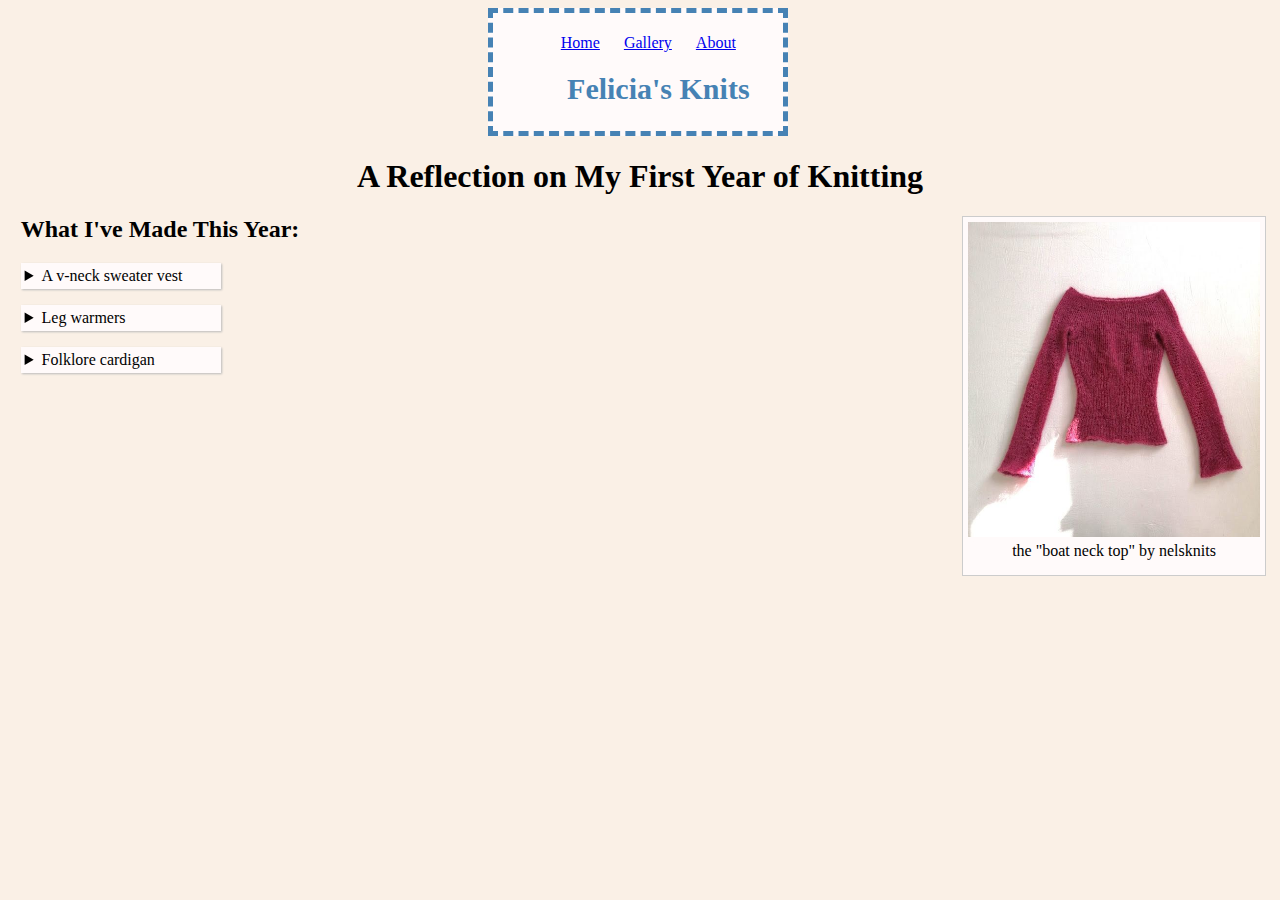
<file: about.html>
<!DOCTYPE html>
<html lang="en">
<head>
    <meta charset="UTF-8">
    <meta name="viewport" content="width=device-width, initial-scale=1.0">
    <title>About | Felicia Cheng</title>
    <link rel="stylesheet" href="css/style.css">
    <style>
        details > summary {
          padding: 4px;
          width: 200px;
          background-color: snow;
          border: none;
          box-shadow: 1px 1px 2px #bbbbbb;
          cursor: pointer;
          margin-left: 1%;
        }
        
        details > p {
          width: 820px;
          background-color: snow;
          padding: 4px;
          margin: 0;
          box-shadow: 1px 1px 2px #bbbbbb;
          margin-left:1%;
        }
        </style>    
</head>
<body style="background-color: linen;">
    <div class="container">
        <ul class="nav">
            <li><a href="index.html">Home</a></li>
            <li><a href="gallery.html">Gallery</a></li>
            <li><a href="about.html">About</a></li>
            <h1 style="color:steelblue; font-size: 30px; text-align: center;">Felicia's Knits</h1>
        </ul>
    </div>
    <h1 style="text-align:center;">A Reflection on My First Year of Knitting</h1>
    <div class="responsive">
        <div class="gallery">
          <a target="_blank" href="images/boatnecktopnelsknits.jpg">
            <img src="images/boatnecktopnelsknits.jpg" alt="Cinque Terre">
          </a>
          <div class="desc">the "boat neck top" by nelsknits</div>
        </div>
      </div>
    
    <h2 style="margin-left:1%;">What I've Made This Year:</h2>
    
    <details>
        <summary>A v-neck sweater vest</summary>
        <p style="font-style: italic;">This was NOT it. It fit very baggy and not in a good way... it was a trash bag silhouette. It was my first experience knitting ever, so it holds a special place in my heart. For some reason my tension was so good? I was onto something that I'm no longer on. I love the yarn though, so I'm planning on scrapping it to make the Boat Neck Top by nelsknits. This might take a while because I'm currently taking a break from knitting, the folklore cardigan drained me.</p>
      </details>
      <p></p>
      <details>
        <summary>Leg warmers</summary>
        <p style="font-style: italic;">Why??? Why did I make these? I used this black and grey yarn from the Makerspace and knitted two small tubes. Firstly, I rarely wear skirts/dresses. Secondly, the legwarmers didn't keep my legs warm! They are now lying forgotten in the back of a cabinet. Thin, poorly seamed tubes of knit. I can't express my disgust and hatred for them enough.</p>
      </details>
      <p></p>
      <details>
        <summary>Folklore cardigan</summary>
        <p style="font-style: italic;">THIS WAS IT! I spent the majority of 2023 working on this cardigan and it is so beautiful! The cables, the moss stitch, the ribbing with black stripes! Chef's kiss! I am not exactly a Swiftie, but the design of her cardigan is pretty cool. TO THE TAYLOR FANS READING THIS, there is a <a href="https://www.youtube.com/watch?v=Mdmhiv7O5m8" target="_blank">video</a> on her that you should watch. It's highly interesting and enlightening! Neocapitalism! Poptism vs. Rockism! The Beatles! This is my favorite knit of 2023. My favorite knit ever!</p>
      </details>
</body>
</html>
</file>
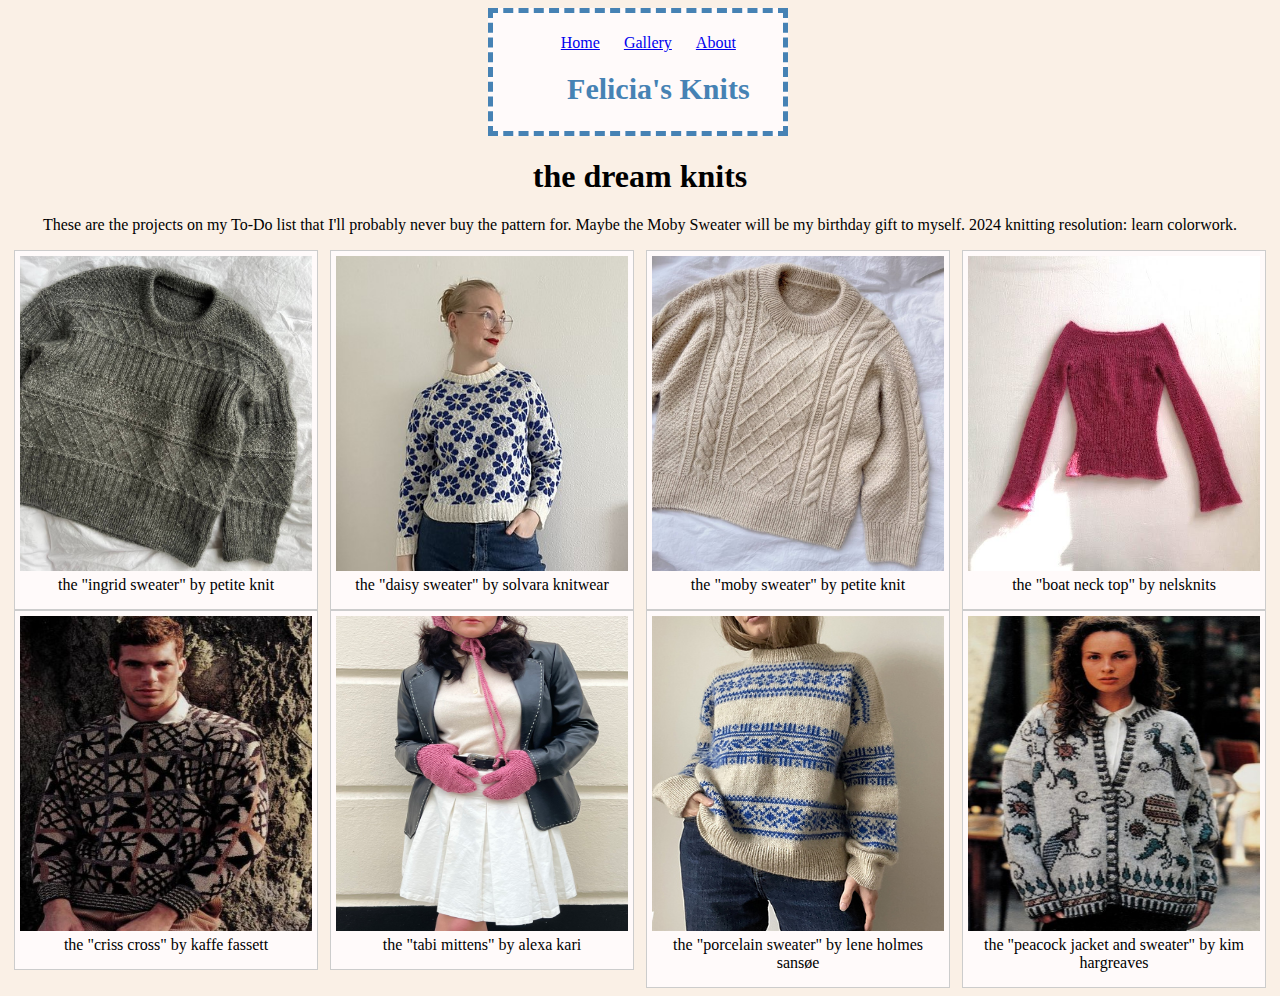
<file: gallery.html>
<!DOCTYPE html>
<html lang="en">
<head>
    <meta charset="UTF-8">
    <meta name="viewport" content="width=device-width, initial-scale=1.0">
    <title>Gallery | Felicia Cheng</title>
    <link rel="stylesheet" href="css/style.css">
</head>
<body style="background-color: linen;">
    <div class="container">
        <ul class="nav">
            <li><a href="index.html">Home</a></li>
            <li><a href="gallery.html">Gallery</a></li>
            <li><a href="about.html">About</a></li>
            <h1 style="color:steelblue; font-size: 30px; text-align: center;">Felicia's Knits</h1>
        </ul>
    </div>
    <h1 style="text-align: center;">the dream knits</h1>
    <p style="text-align:center;">These are the projects on my To-Do list that I'll probably never buy the pattern for. Maybe the Moby Sweater will be my birthday gift to myself. 2024 knitting resolution: learn colorwork.</p>
    <div class="responsive">
        <div class="gallery">
          <a target="_blank" href="images/boatnecktopnelsknits.jpg">
            <img src="images/boatnecktopnelsknits.jpg" alt="Cinque Terre">
          </a>
          <div class="desc">the "boat neck top" by nelsknits</div>
        </div>
      </div>
      
      <div class="responsive">
        <div class="gallery">
          <a target="_blank" href="images/mobysweaterpetiteknit.jpg">
            <img src="images/mobysweaterpetiteknit.jpg" alt="Forest">
          </a>
          <div class="desc">the "moby sweater" by petite knit</div>
        </div>
      </div>
      
      <div class="responsive">
        <div class="gallery">
          <a target="_blank" href="images/daisysweatersolvaraknitwear.jpeg">
            <img src="images/daisysweatersolvaraknitwear.jpeg" alt="Northern Lights">
          </a>
          <div class="desc">the "daisy sweater" by solvara knitwear</div>
        </div>
      </div>
      
      <div class="responsive">
        <div class="gallery">
          <a target="_blank" href="images/ingridsweaterpetiteknit.jpg">
            <img src="images/ingridsweaterpetiteknit.jpg" alt="Mountains">
          </a>
          <div class="desc">the "ingrid sweater" by petite knit</div>
        </div>
      </div>

      <div class="responsive">
        <div class="gallery">
          <a target="_blank" href="images/Peacockjacketandsweaterkimhargreaves.jpg">
            <img src="images/Peacockjacketandsweaterkimhargreaves.jpg" alt="Cinque Terre">
          </a>
          <div class="desc">the "peacock jacket and sweater" by kim hargreaves</div>
        </div>
      </div>
      
      <div class="responsive">
        <div class="gallery">
          <a target="_blank" href="images/porcelainsweaterleneholmesamsoe.jpg">
            <img src="images/porcelainsweaterleneholmesamsoe.jpg" alt="Northern Lights">
          </a>
          <div class="desc">the "porcelain sweater" by lene holmes sansøe</div>
        </div>
    
    </div>
      <div class="responsive">
        <div class="gallery">
          <a target="_blank" href="images/tabimittensalexakari.jpg">
            <img src="images/tabimittensalexakari.jpg" alt="Northern Lights">
          </a>
          <div class="desc">the "tabi mittens" by alexa kari</div>
        </div>
     </div>

     <div class="responsive">
      <div class="gallery">
        <a target="_blank" href="images/crisscrosskaffefassett.jpg">
          <img src="images/crisscrosskaffefassett.jpg" alt="Cinque Terre">
        </a>
        <div class="desc">the "criss cross" by kaffe fassett</div>
      </div>
    </div>

      <div class="clearfix"></div>
      
</body>
</html>
</file>
<file: css/style.css>
.nav {
    list-style: none;
    text-align: center;
}
.nav li {
    display:inline;
    margin-right:20px;
}
.container {
    width: 300px;
    margin: 0 auto;
    padding: 5px;
    background-color:snow;
    border: 5px dashed steelblue;
    text-align: center;
    margin-left: 38%;
}
.container h1 {
  text-align: center;

}
img {
    float: right;
    margin-right: 0%;
    border: 5px dotted snow;
}
.hometext {
    font-size:15px;
    margin-left: 5%;
}
div.gallery {
    border: 1px solid #ccc;
    background-color: snow;
  }
  
  div.gallery:hover {
    border: 1px solid steelblue;
  }
  
  div.gallery img {
    width: 100%;
    height: 325px;
  }
  
  div.desc {
    padding: 15px;
    text-align: center;
  }
  
  * {
    box-sizing: border-box;
  }
  
  .responsive {
    padding: 0 6px;
    float: right;
    width: 24.99999%;
  }
  
  @media only screen and (max-width: 700px) {
    .responsive {
      width: 49.99999%;
      margin: 6px 0;
    }
  }
  
  @media only screen and (max-width: 500px) {
    .responsive {
      width: 100%;
    }
  }
  
  .clearfix:after {
    content: "";
    display: table;
    clear: both;
  }
</file>
